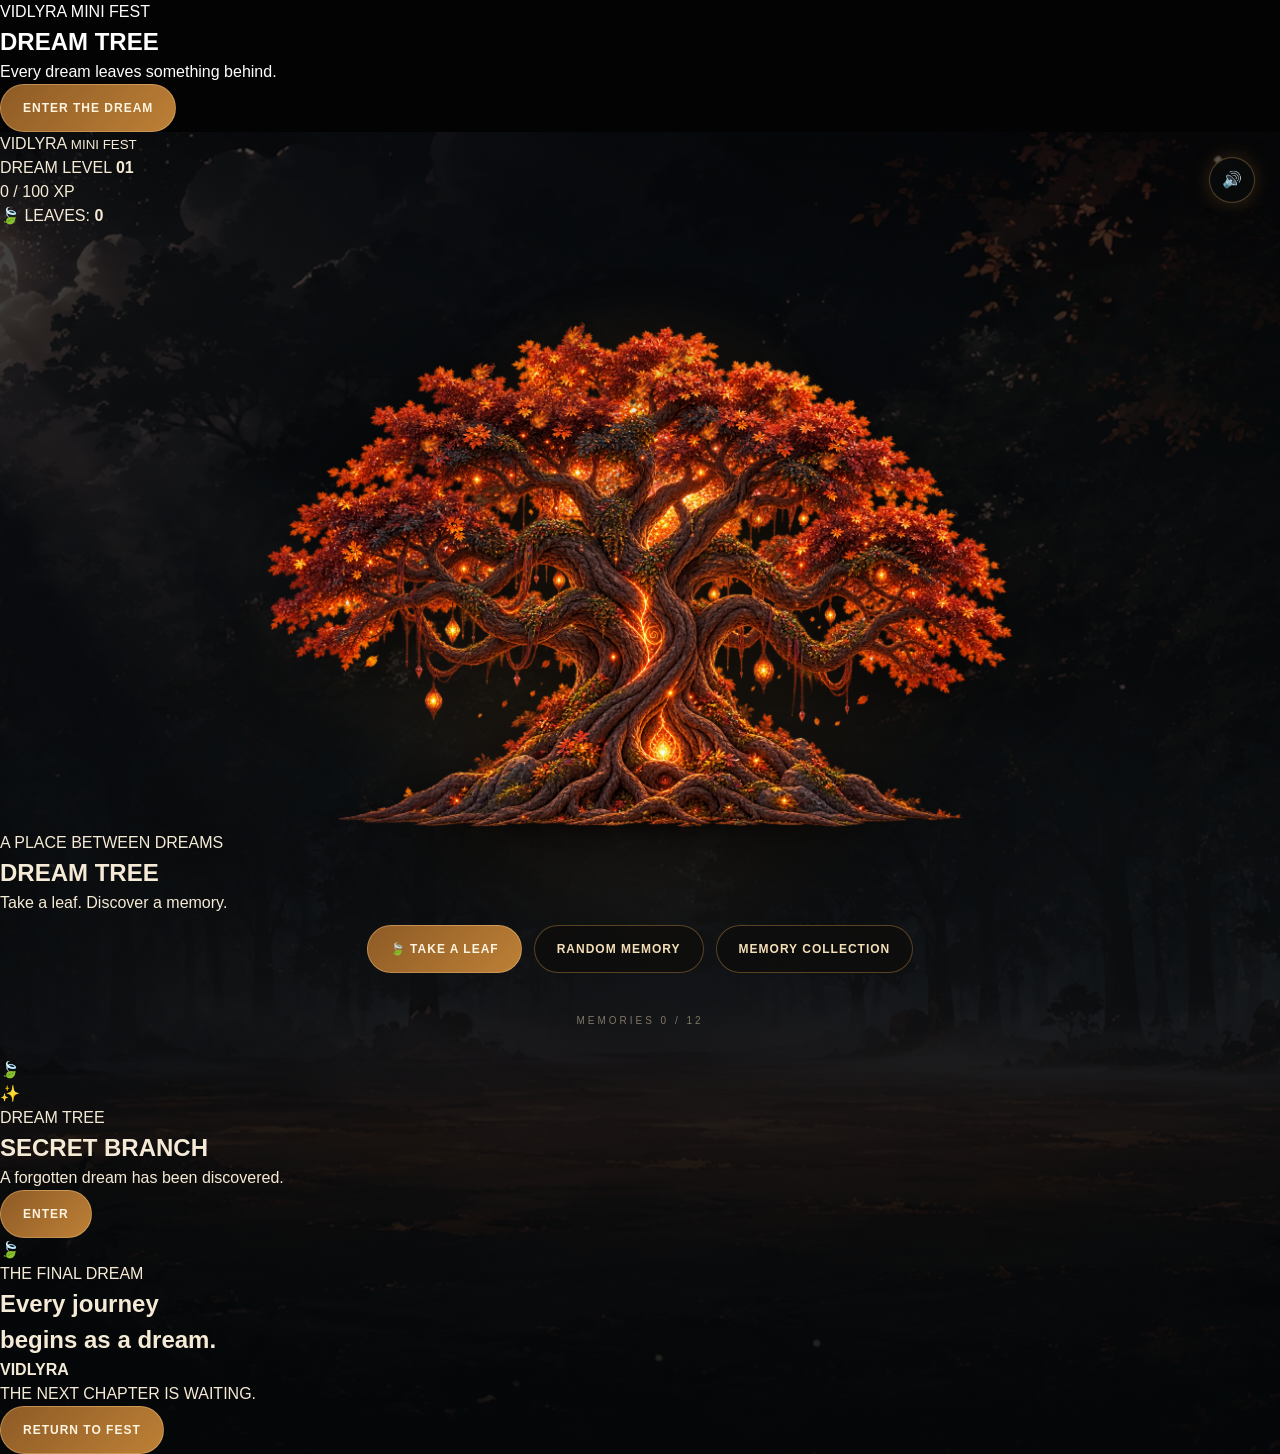
<file: index.html>
<!DOCTYPE html>
<html lang="en">

<head>

    <meta charset="UTF-8">

    <meta
        name="viewport"
        content="width=device-width, initial-scale=1.0"
    >

    <meta
        name="description"
        content="Vidlyra Mini Fest - Dream Tree"
    >

    <meta
        name="theme-color"
        content="#070b0d"
    >

    <title>
        Dream Tree | Vidlyra Mini Fest
    </title>


    <!-- ==================================================
         GLOBAL CSS
    ================================================== -->

    <link
        rel="stylesheet"
        href="css/style.css"
    >

    <!-- ==================================================
         DREAM TREE CSS
    ================================================== -->

    <link
        rel="stylesheet"
        href="css/dream-tree.css"
    >

</head>


<body>


<!-- ======================================================
     DREAM TREE INTRO
====================================================== -->

<section
    id="dreamIntro"
    class="dream-intro"
>

    <div class="intro-dark"></div>


    <div class="intro-content">

        <div class="festival-label">
            VIDLYRA MINI FEST
        </div>


        <h1>
            DREAM TREE
        </h1>


        <p>
            Every dream leaves something behind.
        </p>


        <button
            id="enterDreamBtn"
            class="dream-button primary"
            type="button"
        >
            ENTER THE DREAM
        </button>

    </div>

</section>



<!-- ======================================================
     DREAM TREE MAIN WORLD
====================================================== -->

<main
    id="dreamWorld"
    class="dream-tree-stage"
>


    <!-- ==================================================
         BACKGROUND
    ================================================== -->

    <div class="dream-tree-background">

        <img
            src="assets/dream-tree/images/forest-bg.png"
            alt=""
            class="dream-tree-bg-image"
        >

    </div>


    <div class="dream-tree-atmosphere"></div>


    <!-- ==================================================
         WORLD ATMOSPHERE
    ================================================== -->

    <div class="world-glow"></div>

    <div class="moon"></div>

    <div class="mist mist-one"></div>

    <div class="mist mist-two"></div>


    <!-- ==================================================
         PARTICLES
    ================================================== -->

    <div
        id="particles"
        class="dream-particles"
    ></div>


    <!-- ==================================================
         TOP HEADER
    ================================================== -->

    <header class="dream-header">

        <div class="vidlyra-brand">

            <span>
                VIDLYRA
            </span>

            <small>
                MINI FEST
            </small>

        </div>


        <button
            id="soundBtn"
            class="sound-button dream-audio-control"
            type="button"
            aria-label="Toggle sound"
        >
            🔊
        </button>

    </header>



    <!-- ==================================================
         PLAYER STATUS
    ================================================== -->

    <aside class="player-status">

        <div class="level-row">

            <span>
                DREAM LEVEL
            </span>

            <strong id="levelNumber">
                01
            </strong>

        </div>


        <div class="xp-bar">

            <div
                id="xpFill"
                class="xp-fill"
            ></div>

        </div>


        <div class="xp-text">

            <span id="xpText">
                0 / 100 XP
            </span>

        </div>


        <div class="leaf-counter">

            🍃 LEAVES:

            <strong id="leafCount">
                0
            </strong>

        </div>

    </aside>



    <!-- ==================================================
         DREAM TREE
    ================================================== -->

    <section
        class="dream-tree-wrapper"
        aria-label="Vidlyra Dream Tree"
    >

        <div class="dream-tree-glow"></div>


        <img
            src="assets/dream-tree/images/tree-main.png"
            alt="Vidlyra Dream Tree"
            class="dream-tree-image"
            draggable="false"
        >


        <!-- Leaves are created by dream-tree.js -->

        <div
            id="dreamLeaves"
            class="dream-tree-leaves"
        ></div>


        <div class="dream-tree-ground"></div>

    </section>



    <!-- ==================================================
         DREAM TREE HEADING
    ================================================== -->

    <section class="tree-interface">

        <div class="tree-heading">

            <span>
                A PLACE BETWEEN DREAMS
            </span>


            <h2>
                DREAM TREE
            </h2>


            <p>
                Take a leaf. Discover a memory.
            </p>

        </div>


        <div class="dream-tree-controls">

            <button
                id="takeLeafBtn"
                class="dream-button primary take-leaf-button"
                type="button"
            >

                <span class="leaf-icon">
                    🍃
                </span>

                <span>
                    TAKE A LEAF
                </span>

            </button>


            <button
                id="randomLeafButton"
                class="dream-button"
                type="button"
            >
                RANDOM MEMORY
            </button>


            <button
                id="collectionButton"
                class="dream-button"
                type="button"
            >
                MEMORY COLLECTION
            </button>

        </div>

    </section>



    <!-- ==================================================
         MEMORY COUNTER
    ================================================== -->

    <div
        id="memoryCounter"
        class="dream-memory-counter"
    >
        MEMORIES 0 / 12
    </div>



    <!-- ==================================================
         FALLING LEAF
    ================================================== -->

    <div
        id="fallingLeaf"
        class="falling-leaf"
        aria-hidden="true"
    >
        🍃
    </div>



    <!-- ==================================================
         MEMORY MODAL
    ================================================== -->

    <div
        id="leafModal"
        class="leaf-modal dream-memory-panel"
        aria-hidden="true"
    >

        <div class="modal-background"></div>


        <div
            class="leaf-card dream-memory-card"
            role="dialog"
            aria-modal="true"
            aria-labelledby="leafMessage"
        >


            <button
                id="closeModalBtn"
                class="close-modal dream-memory-close"
                type="button"
                aria-label="Close memory"
            >
                ×
            </button>


            <div class="large-leaf">
                🍃
            </div>


            <div
                id="leafType"
                class="leaf-type dream-memory-label"
            >
                MEMORY LEAF
            </div>


            <div
                id="leafNumber"
                class="leaf-number"
            >
                #01
            </div>


            <h2
                id="memoryTitle"
                class="dream-memory-title"
            >
                The First Spark
            </h2>


            <p
                id="leafMessage"
                class="leaf-message dream-memory-text"
            >
                Every story begins with one small idea.
            </p>


            <div
                id="xpReward"
                class="xp-reward"
            >
                +5 DREAM XP
            </div>


            <span
                id="memoryDate"
                class="dream-memory-date"
            >
                CHAPTER 01
            </span>


            <button
                id="anotherLeafBtn"
                class="another-leaf-button dream-button primary"
                type="button"
            >
                TAKE ANOTHER LEAF
            </button>

        </div>

    </div>



    <!-- ==================================================
         MEMORY COLLECTION
    ================================================== -->

    <aside
        class="dream-collection"
        aria-label="Memory collection"
    >

        <h3>
            Dream Collection
        </h3>


        <span
            id="collectionCount"
            class="dream-collection-count"
        >
            0 / 12
        </span>


        <div class="dream-collection-bar">

            <div
                id="collectionProgress"
                class="dream-collection-progress"
            ></div>

        </div>

    </aside>



    <!-- ==================================================
         SECRET BRANCH
    ================================================== -->

    <section
        id="secretNotice"
        class="secret-screen hidden"
    >

        <div class="secret-content">

            <div class="secret-symbol">
                ✨
            </div>


            <div class="secret-label">
                DREAM TREE
            </div>


            <h2>
                SECRET BRANCH
            </h2>


            <p>
                A forgotten dream has been discovered.
            </p>


            <button
                id="secretBtn"
                class="dream-button primary"
                type="button"
            >
                ENTER
            </button>

        </div>

    </section>



    <!-- ==================================================
         FINAL DREAM
    ================================================== -->

    <section
        id="finalDream"
        class="final-dream hidden"
    >

        <div class="final-content">

            <div class="final-leaf">
                🍃
            </div>


            <span class="final-label">
                THE FINAL DREAM
            </span>


            <h2>
                Every journey<br>
                begins as a dream.
            </h2>


            <div class="final-line"></div>


            <strong>
                VIDLYRA
            </strong>


            <p>
                THE NEXT CHAPTER IS WAITING.
            </p>


            <button
                id="returnBtn"
                class="dream-button primary"
                type="button"
            >
                RETURN TO FEST
            </button>

        </div>

    </section>



    <!-- ==================================================
         COMPLETION MESSAGE
    ================================================== -->

    <section
        class="dream-message"
        aria-hidden="true"
    >

        <div class="dream-message-card">

            <div class="final-leaf">
                ✨
            </div>


            <h2>
                The Dream Tree Remembers
            </h2>


            <p>
                You discovered every memory.
                The journey is now part of the tree.
            </p>


            <br>


            <button
                type="button"
                class="dream-button primary"
                data-close-message
            >
                CONTINUE
            </button>

        </div>

    </section>



    <!-- ==================================================
         LOADING
    ================================================== -->

    <div
        class="dream-tree-loading"
    >

        <div class="dream-tree-loading-text">
            ENTERING THE DREAM...
        </div>

    </div>


</main>



<!-- ======================================================
     AUDIO
====================================================== -->

<audio
    id="dreamMusic"
    loop
    preload="auto"
>

    <source
        src="assets/dream-tree/audio/dream-theme.mp3"
        type="audio/mpeg"
    >

</audio>


<audio
    id="leafSound"
    preload="auto"
>

    <source
        src="assets/dream-tree/audio/leaf-pickup.mp3"
        type="audio/mpeg"
    >

</audio>


<audio
    id="secretSound"
    preload="auto"
>

    <source
        src="assets/dream-tree/audio/secret-unlock.mp3"
        type="audio/mpeg"
    >

</audio>


<audio
    id="finalSound"
    preload="auto"
>

    <source
        src="assets/dream-tree/audio/final-dream.mp3"
        type="audio/mpeg"
    >

</audio>



<!-- ======================================================
     JAVASCRIPT
====================================================== -->

<script
    src="js/script.js"
    defer
></script>


<script
    src="js/dream-tree.js"
    defer
></script>


</body>

</html>
</file>
<file: css/style.css>
/* ============================================================
   VIDLYRA MINI FEST 2026
   GLOBAL STYLE
   File: css/style.css
   ============================================================ */


/* ============================================================
   1. ROOT VARIABLES
   ============================================================ */

:root {

    --vidlyra-black: #030303;

    --vidlyra-dark: #070707;

    --vidlyra-dark-2: #0d0d0d;

    --vidlyra-orange: #d86b24;

    --vidlyra-orange-light: #f0a15b;

    --vidlyra-orange-dark: #8f3d12;

    --vidlyra-white: #ffffff;

    --vidlyra-gray: #a7a7a7;

    --vidlyra-gray-dark: #666666;

    --vidlyra-border:
        rgba(255, 255, 255, 0.08);

    --vidlyra-glass:
        rgba(0, 0, 0, 0.55);

    --vidlyra-shadow:
        0 20px 60px rgba(0, 0, 0, 0.55);

    --vidlyra-radius: 6px;

    --vidlyra-transition:
        0.3s ease;

}


/* ============================================================
   2. RESET
   ============================================================ */

* {

    margin: 0;

    padding: 0;

    box-sizing: border-box;

}


html {

    scroll-behavior: smooth;

    scroll-padding-top: 80px;

}


body {

    margin: 0;

    min-height: 100vh;

    background:
        var(--vidlyra-black);

    color:
        var(--vidlyra-white);

    font-family:
        Arial,
        Helvetica,
        sans-serif;

    line-height: 1.5;

    overflow-x: hidden;

}


body.vidlyra-ready {

    opacity: 1;

}


img {

    max-width: 100%;

    height: auto;

    display: block;

}


button,
input,
textarea,
select {

    font: inherit;

}


button {

    cursor: pointer;

}


a {

    color: inherit;

    text-decoration: none;

}


ul,
ol {

    list-style: none;

}


/* ============================================================
   3. PAGE TRANSITION
   ============================================================ */

body {

    opacity: 0;

    transition:
        opacity 0.5s ease;

}


body.vidlyra-ready {

    opacity: 1;

}


/* ============================================================
   4. GLOBAL SELECTION
   ============================================================ */

::selection {

    background:
        var(--vidlyra-orange);

    color:
        #ffffff;

}


/* ============================================================
   5. SCROLLBAR
   ============================================================ */

::-webkit-scrollbar {

    width: 8px;

}


::-webkit-scrollbar-track {

    background:
        #030303;

}


::-webkit-scrollbar-thumb {

    background:
        #292929;

    border-radius: 20px;

}


::-webkit-scrollbar-thumb:hover {

    background:
        var(--vidlyra-orange);

}


/* ============================================================
   6. GLOBAL CONTAINER
   ============================================================ */

.vidlyra-container {

    width: min(
        1200px,
        calc(100% - 40px)
    );

    margin-left: auto;

    margin-right: auto;

}


/* ============================================================
   7. HEADER
   ============================================================ */

.fest-header {

    position: fixed;

    top: 0;

    left: 0;

    width: 100%;

    height: 72px;

    z-index: 1000;

    display: flex;

    align-items: center;

    justify-content: center;

    background:
        rgba(3, 3, 3, 0.35);

    border-bottom:
        1px solid transparent;

    transition:
        background var(--vidlyra-transition),
        border-color var(--vidlyra-transition),
        box-shadow var(--vidlyra-transition);

}


.fest-header.scrolled {

    background:
        rgba(3, 3, 3, 0.92);

    border-bottom:
        1px solid
        var(--vidlyra-border);

    box-shadow:
        0 10px 35px
        rgba(0, 0, 0, 0.35);

}


.fest-header-inner {

    width: min(
        1200px,
        calc(100% - 40px)
    );

    height: 100%;

    display: flex;

    align-items: center;

    justify-content: space-between;

}


/* ============================================================
   8. LOGO
   ============================================================ */

.vidlyra-logo {

    display: flex;

    flex-direction: column;

    justify-content: center;

    line-height: 1;

}


.vidlyra-logo-main {

    font-size: 22px;

    font-weight: 800;

    letter-spacing: 4px;

}


.vidlyra-logo-sub {

    margin-top: 5px;

    color:
        var(--vidlyra-orange-light);

    font-size: 7px;

    letter-spacing: 4px;

}


/* ============================================================
   9. DESKTOP NAVIGATION
   ============================================================ */

.fest-nav {

    display: flex;

    align-items: center;

    gap: 28px;

}


.fest-nav a {

    position: relative;

    color:
        #c8c8c8;

    font-size: 11px;

    font-weight: 600;

    letter-spacing: 1.5px;

    transition:
        color var(--vidlyra-transition);

}


.fest-nav a::after {

    content: "";

    position: absolute;

    left: 0;

    bottom: -7px;

    width: 0;

    height: 1px;

    background:
        var(--vidlyra-orange);

    transition:
        width var(--vidlyra-transition);

}


.fest-nav a:hover {

    color:
        #ffffff;

}


.fest-nav a:hover::after {

    width: 100%;

}


/* ============================================================
   10. MENU BUTTON
   ============================================================ */

#menuButton {

    display: none;

    width: 42px;

    height: 42px;

    border:
        1px solid
        var(--vidlyra-border);

    border-radius:
        var(--vidlyra-radius);

    background:
        rgba(0, 0, 0, 0.5);

    color:
        #ffffff;

}


/* ============================================================
   11. MOBILE MENU
   ============================================================ */

#mobileMenu {

    position: fixed;

    top: 72px;

    left: 0;

    width: 100%;

    padding: 20px;

    z-index: 999;

    background:
        rgba(3, 3, 3, 0.97);

    border-bottom:
        1px solid
        var(--vidlyra-border);

    transform:
        translateY(-120%);

    opacity: 0;

    pointer-events: none;

    transition:
        transform 0.35s ease,
        opacity 0.35s ease;

}


#mobileMenu.open {

    transform:
        translateY(0);

    opacity: 1;

    pointer-events: auto;

}


#mobileMenu a {

    display: block;

    padding: 14px 5px;

    color:
        #cccccc;

    border-bottom:
        1px solid
        var(--vidlyra-border);

    font-size: 12px;

    letter-spacing: 2px;

}


/* ============================================================
   12. HERO
   ============================================================ */

.vidlyra-hero {

    position: relative;

    min-height: 100vh;

    display: flex;

    align-items: center;

    overflow: hidden;

    background:
        #030303;

}


.hero-background {

    position: absolute;

    inset: 0;

    background:
        linear-gradient(
            90deg,
            rgba(0, 0, 0, 0.95) 0%,
            rgba(0, 0, 0, 0.55) 45%,
            rgba(0, 0, 0, 0.85) 100%
        );

}


.hero-image {

    position: absolute;

    inset: 0;

    width: 100%;

    height: 100%;

    object-fit: cover;

    opacity: 0.55;

}


.hero-content {

    position: relative;

    z-index: 5;

    width: min(
        1200px,
        calc(100% - 40px)
    );

    margin: auto;

    padding-top: 80px;

}


.hero-label {

    color:
        var(--vidlyra-orange-light);

    font-size: 10px;

    font-weight: 700;

    letter-spacing: 5px;

}


.hero-title {

    max-width: 800px;

    margin-top: 18px;

    font-size:
        clamp(
            45px,
            8vw,
            100px
        );

    line-height: 0.95;

    letter-spacing: -2px;

    font-weight: 800;

}


.hero-description {

    max-width: 580px;

    margin-top: 25px;

    color:
        #bcbcbc;

    font-size:
        clamp(
            14px,
            2vw,
            17px
        );

    line-height: 1.8;

}


.hero-buttons {

    display: flex;

    flex-wrap: wrap;

    gap: 12px;

    margin-top: 30px;

}


/* ============================================================
   13. GLOBAL BUTTONS
   ============================================================ */

.vidlyra-button {

    display: inline-flex;

    align-items: center;

    justify-content: center;

    min-height: 45px;

    padding:
        0 22px;

    border:
        1px solid
        var(--vidlyra-orange);

    border-radius:
        var(--vidlyra-radius);

    background:
        var(--vidlyra-orange);

    color:
        #ffffff;

    font-size: 11px;

    font-weight: 700;

    letter-spacing: 1.5px;

    transition:
        transform var(--vidlyra-transition),
        background var(--vidlyra-transition),
        box-shadow var(--vidlyra-transition);

}


.vidlyra-button:hover {

    transform:
        translateY(-3px);

    background:
        #ed7b2c;

    box-shadow:
        0 12px 30px
        rgba(216, 107, 36, 0.25);

}


.vidlyra-button.secondary {

    background:
        rgba(0, 0, 0, 0.45);

    border-color:
        rgba(255, 255, 255, 0.2);

}


.vidlyra-button.secondary:hover {

    background:
        rgba(255, 255, 255, 0.08);

    border-color:
        var(--vidlyra-orange);

}


/* ============================================================
   14. SECTIONS
   ============================================================ */

.vidlyra-section {

    position: relative;

    padding:
        100px 0;

    background:
        var(--vidlyra-black);

}


.vidlyra-section.dark {

    background:
        var(--vidlyra-dark);

}


.section-heading {

    max-width: 750px;

    margin:
        0 auto 55px;

    text-align: center;

}


.section-label {

    color:
        var(--vidlyra-orange-light);

    font-size: 9px;

    font-weight: 700;

    letter-spacing: 5px;

}


.section-title {

    margin-top: 12px;

    font-size:
        clamp(
            30px,
            5vw,
            55px
        );

    line-height: 1.1;

    letter-spacing: 3px;

}


.section-description {

    margin-top: 15px;

    color:
        var(--vidlyra-gray);

    font-size: 14px;

    line-height: 1.8;

}


/* ============================================================
   15. FEST CARDS
   ============================================================ */

.fest-grid {

    display: grid;

    grid-template-columns:
        repeat(
            3,
            1fr
        );

    gap: 20px;

}


.fest-card {

    position: relative;

    min-height: 250px;

    padding: 25px;

    overflow: hidden;

    background:
        linear-gradient(
            145deg,
            #111111,
            #070707
        );

    border:
        1px solid
        var(--vidlyra-border);

    border-radius:
        var(--vidlyra-radius);

    transition:
        transform var(--vidlyra-transition),
        border-color var(--vidlyra-transition),
        box-shadow var(--vidlyra-transition);

}


.fest-card:hover {

    transform:
        translateY(-6px);

    border-color:
        rgba(216, 107, 36, 0.45);

    box-shadow:
        var(--vidlyra-shadow);

}


.fest-card-number {

    color:
        var(--vidlyra-orange-light);

    font-size: 10px;

    letter-spacing: 3px;

}


.fest-card h3 {

    margin-top: 15px;

    font-size: 22px;

    letter-spacing: 1px;

}


.fest-card p {

    margin-top: 12px;

    color:
        var(--vidlyra-gray);

    font-size: 13px;

    line-height: 1.7;

}


/* ============================================================
   16. FEST CARD IMAGE
   ============================================================ */

.fest-card-image {

    width: 100%;

    height: 180px;

    object-fit: cover;

    margin-bottom: 20px;

    border-radius:
        4px;

}


.fest-card-image-wrapper {

    position: relative;

    overflow: hidden;

}


.fest-card-image-wrapper img {

    transition:
        transform 0.5s ease;

}


.fest-card:hover
.fest-card-image-wrapper img {

    transform:
        scale(1.05);

}


/* ============================================================
   17. COUNTDOWN
   ============================================================ */

.countdown {

    display: flex;

    justify-content: center;

    flex-wrap: wrap;

    gap: 12px;

}


.countdown-item {

    min-width: 90px;

    padding:
        18px 14px;

    text-align: center;

    background:
        rgba(255, 255, 255, 0.025);

    border:
        1px solid
        var(--vidlyra-border);

}


.countdown-item strong {

    display: block;

    font-size: 30px;

    line-height: 1;

}


.countdown-item span {

    display: block;

    margin-top: 8px;

    color:
        var(--vidlyra-orange-light);

    font-size: 8px;

    letter-spacing: 2px;

}


/* ============================================================
   18. DREAM TREE ENTRY CARD
   ============================================================ */

.dream-tree-entry {

    position: relative;

    min-height: 400px;

    display: flex;

    align-items: center;

    justify-content: center;

    text-align: center;

    overflow: hidden;

    background:
        linear-gradient(
            rgba(0, 0, 0, 0.3),
            rgba(0, 0, 0, 0.85)
        ),
        url("../assets/dream-tree/images/forest-bg.png")
        center / cover no-repeat;

    border:
        1px solid
        var(--vidlyra-border);

}


.dream-tree-entry-content {

    position: relative;

    z-index: 2;

    padding: 30px;

}


.dream-tree-entry h2 {

    font-size:
        clamp(
            35px,
            6vw,
            65px
        );

    letter-spacing: 5px;

}


.dream-tree-entry p {

    max-width: 500px;

    margin:
        15px auto 0;

    color:
        #bbbbbb;

}


/* ============================================================
   19. LIBRARY
   ============================================================ */

.library-grid {

    display: grid;

    grid-template-columns:
        repeat(
            4,
            1fr
        );

    gap: 18px;

}


.library-card {

    overflow: hidden;

    background:
        #0a0a0a;

    border:
        1px solid
        var(--vidlyra-border);

    transition:
        transform var(--vidlyra-transition),
        border-color var(--vidlyra-transition);

}


.library-card:hover {

    transform:
        translateY(-5px);

    border-color:
        rgba(216, 107, 36, 0.4);

}


.library-card img {

    width: 100%;

    aspect-ratio: 16 / 9;

    object-fit: cover;

}


.library-card-content {

    padding: 18px;

}


.library-card-content h3 {

    font-size: 16px;

}


.library-card-content p {

    margin-top: 7px;

    color:
        var(--vidlyra-gray);

    font-size: 12px;

}


/* ============================================================
   20. NEWS
   ============================================================ */

.news-list {

    display: grid;

    gap: 12px;

}


.news-item {

    display: flex;

    align-items: center;

    justify-content: space-between;

    gap: 20px;

    padding: 20px;

    background:
        rgba(255, 255, 255, 0.025);

    border:
        1px solid
        var(--vidlyra-border);

    transition:
        background var(--vidlyra-transition),
        border-color var(--vidlyra-transition);

}


.news-item:hover {

    background:
        rgba(216, 107, 36, 0.05);

    border-color:
        rgba(216, 107, 36, 0.3);

}


.news-date {

    color:
        var(--vidlyra-orange-light);

    font-size: 10px;

    letter-spacing: 2px;

    white-space: nowrap;

}


.news-title {

    flex: 1;

    font-size: 14px;

}


/* ============================================================
   21. FAQ
   ============================================================ */

.faq-list {

    max-width: 850px;

    margin:
        0 auto;

}


.faq-item {

    border-bottom:
        1px solid
        var(--vidlyra-border);

}


.faq-question {

    width: 100%;

    padding:
        20px 5px;

    border: 0;

    background:
        transparent;

    color:
        #ffffff;

    text-align: left;

    font-size: 14px;

    font-weight: 700;

}


.faq-answer {

    max-height: 0;

    overflow: hidden;

    color:
        var(--vidlyra-gray);

    font-size: 13px;

    line-height: 1.8;

    transition:
        max-height 0.4s ease;

}


.faq-item.open
.faq-answer {

    max-height: 300px;

    padding:
        0 5px 20px;

}


/* ============================================================
   22. FOOTER
   ============================================================ */

.vidlyra-footer {

    padding:
        60px 0 30px;

    background:
        #020202;

    border-top:
        1px solid
        var(--vidlyra-border);

}


.footer-grid {

    display: grid;

    grid-template-columns:
        2fr
        1fr
        1fr
        1fr;

    gap: 40px;

}


.footer-brand {

    max-width: 350px;

}


.footer-brand h2 {

    letter-spacing: 5px;

}


.footer-brand p {

    margin-top: 15px;

    color:
        var(--vidlyra-gray);

    font-size: 12px;

    line-height: 1.8;

}


.footer-column h3 {

    margin-bottom: 15px;

    color:
        var(--vidlyra-orange-light);

    font-size: 10px;

    letter-spacing: 3px;

}


.footer-column a {

    display: block;

    margin-bottom: 10px;

    color:
        #999999;

    font-size: 12px;

    transition:
        color var(--vidlyra-transition);

}


.footer-column a:hover {

    color:
        #ffffff;

}


.footer-bottom {

    display: flex;

    align-items: center;

    justify-content: space-between;

    gap: 20px;

    margin-top: 45px;

    padding-top: 20px;

    border-top:
        1px solid
        var(--vidlyra-border);

    color:
        #666666;

    font-size: 10px;

}


/* ============================================================
   23. BACK TO TOP
   ============================================================ */

#backToTop {

    position: fixed;

    right: 25px;

    bottom: 25px;

    z-index: 900;

    width: 44px;

    height: 44px;

    border:
        1px solid
        var(--vidlyra-border);

    border-radius:
        50%;

    background:
        rgba(0, 0, 0, 0.8);

    color:
        #ffffff;

    opacity: 0;

    visibility: hidden;

    transform:
        translateY(15px);

    transition:
        opacity var(--vidlyra-transition),
        visibility var(--vidlyra-transition),
        transform var(--vidlyra-transition);

}


#backToTop.visible {

    opacity: 1;

    visibility: visible;

    transform:
        translateY(0);

}


#backToTop:hover {

    border-color:
        var(--vidlyra-orange);

    color:
        var(--vidlyra-orange-light);

}


/* ============================================================
   24. REVEAL ANIMATION
   ============================================================ */

[data-reveal] {

    opacity: 0;

    transform:
        translateY(30px);

    transition:
        opacity 0.7s ease,
        transform 0.7s ease;

}


[data-reveal].revealed {

    opacity: 1;

    transform:
        translateY(0);

}


/* ============================================================
   25. IMAGE ERROR
   ============================================================ */

.image-error {

    opacity: 0.25;

    filter:
        grayscale(1);

}


/* ============================================================
   26. NOTIFICATION
   ============================================================ */

#vidlyraNotification {

    transition:
        opacity 0.3s ease;

}


/* ============================================================
   27. LIGHT THEME
   ============================================================ */

body.light-theme {

    background:
        #f4f4f4;

    color:
        #111111;

}


body.light-theme
.vidlyra-section {

    background:
        #f4f4f4;

}


body.light-theme
.vidlyra-section.dark {

    background:
        #e9e9e9;

}


/* ============================================================
   28. RESPONSIVE TABLET
   ============================================================ */

@media (
    max-width: 950px
) {

    .fest-nav {

        display: none;

    }


    #menuButton {

        display: block;

    }


    .fest-grid {

        grid-template-columns:
            repeat(
                2,
                1fr
            );

    }


    .library-grid {

        grid-template-columns:
            repeat(
                2,
                1fr
            );

    }


    .footer-grid {

        grid-template-columns:
            repeat(
                2,
                1fr
            );

    }

}


/* ============================================================
   29. RESPONSIVE MOBILE
   ============================================================ */

@media (
    max-width: 650px
) {

    .vidlyra-container {

        width:
            calc(100% - 30px);

    }


    .fest-header-inner {

        width:
            calc(100% - 30px);

    }


    .hero-content {

        width:
            calc(100% - 30px);

    }


    .vidlyra-section {

        padding:
            70px 0;

    }


    .hero-title {

        font-size:
            clamp(
                42px,
                14vw,
                70px
            );

    }


    .hero-description {

        font-size: 13px;

    }


    .hero-buttons {

        flex-direction:
            column;

        align-items:
            flex-start;

    }


    .vidlyra-button {

        width: 100%;

    }


    .fest-grid {

        grid-template-columns:
            1fr;

    }


    .library-grid {

        grid-template-columns:
            1fr;

    }


    .footer-grid {

        grid-template-columns:
            1fr;

        gap: 30px;

    }


    .footer-bottom {

        flex-direction:
            column;

        align-items:
            flex-start;

    }


    .news-item {

        flex-direction:
            column;

        align-items:
            flex-start;

    }


    .countdown-item {

        min-width: 70px;

    }


    .countdown-item strong {

        font-size: 23px;

    }


    #backToTop {

        right: 15px;

        bottom: 15px;

    }

}


/* ============================================================
   30. REDUCED MOTION
   ============================================================ */

@media (
    prefers-reduced-motion: reduce
) {

    html {

        scroll-behavior:
            auto;

    }


    *,
    *::before,
    *::after {

        animation-duration:
            0.01ms !important;

        animation-iteration-count:
            1 !important;

        transition-duration:
            0.01ms !important;

    }

}
</file>
<file: css/dream-tree.css>
/* ============================================================
   VIDLYRA MINI FEST 2026
   DREAM TREE
   File: css/dream-tree.css
   ============================================================ */


/* ============================================================
   1. DREAM TREE STAGE
   ============================================================ */

.dream-tree-stage {
    position: relative;
    width: 100%;
    min-height: 100vh;
    overflow: hidden;

    background:
        #070b0d;

    color: #f5ead5;

    isolation: isolate;
}


/* ============================================================
   2. BACKGROUND
   ============================================================ */

.dream-tree-background {
    position: absolute;
    inset: 0;

    z-index: -5;

    overflow: hidden;
}


.dream-tree-bg-image {
    width: 100%;
    height: 100%;

    object-fit: cover;

    opacity: 0.78;

    filter:
        brightness(0.48)
        saturate(0.75);

    transform:
        scale(1.04);
}


/* ============================================================
   3. ATMOSPHERE
   ============================================================ */

.dream-tree-atmosphere {
    position: absolute;
    inset: 0;

    z-index: -4;

    pointer-events: none;

    background:
        radial-gradient(
            circle at 50% 38%,
            rgba(188, 125, 45, 0.18),
            transparent 32%
        ),

        linear-gradient(
            to bottom,
            rgba(3, 7, 9, 0.2),
            rgba(3, 6, 8, 0.72)
        );
}


/* ============================================================
   4. HEADER
   ============================================================ */

.dream-tree-heading {
    position: relative;

    z-index: 5;

    text-align: center;

    padding:
        70px 20px 20px;
}


.dream-tree-eyebrow {
    display: block;

    margin-bottom: 10px;

    font-size: 11px;

    letter-spacing: 4px;

    color:
        rgba(229, 166, 80, 0.85);

    font-weight: 700;
}


.dream-tree-title {
    margin: 0;

    font-size:
        clamp(42px, 7vw, 82px);

    line-height: 0.95;

    font-weight: 800;

    letter-spacing: -2px;

    color: #f4dfb7;

    text-shadow:
        0 0 25px rgba(190, 125, 45, 0.22);
}


.dream-tree-subtitle {
    margin:
        18px auto 0;

    max-width: 520px;

    color:
        rgba(245, 234, 213, 0.68);

    font-size:
        clamp(14px, 2vw, 17px);

    line-height: 1.6;
}


/* ============================================================
   5. TREE WRAPPER
   ============================================================ */

.dream-tree-wrapper {
    position: relative;

    width:
        min(850px, 95vw);

    height:
        min(650px, 67vh);

    margin:
        0 auto;

    z-index: 2;
}


/* ============================================================
   6. TREE
   ============================================================ */

.dream-tree-image {
    position: absolute;

    left: 50%;
    bottom: 0;

    width:
        min(760px, 90vw);

    max-height: 100%;

    transform:
        translateX(-50%);

    object-fit: contain;

    user-select: none;

    pointer-events: none;

    filter:
        drop-shadow(
            0 15px 35px
            rgba(0, 0, 0, 0.65)
        );

    z-index: 2;
}


/* ============================================================
   7. TREE GLOW
   ============================================================ */

.dream-tree-glow {
    position: absolute;

    left: 50%;
    top: 40%;

    width: 55%;
    height: 55%;

    transform:
        translate(-50%, -50%);

    border-radius: 50%;

    background:
        radial-gradient(
            circle,
            rgba(205, 145, 61, 0.16),
            transparent 68%
        );

    filter:
        blur(18px);

    pointer-events: none;

    z-index: 1;

    animation:
        dreamGlow 5s ease-in-out infinite;
}


@keyframes dreamGlow {

    0%,
    100% {
        opacity: 0.45;
        transform:
            translate(-50%, -50%)
            scale(0.92);
    }

    50% {
        opacity: 0.85;
        transform:
            translate(-50%, -50%)
            scale(1.08);
    }

}


/* ============================================================
   8. LEAF CONTAINER
   ============================================================ */

.dream-tree-leaves {
    position: absolute;

    inset: 0;

    z-index: 5;

    pointer-events: none;
}


/* ============================================================
   9. INDIVIDUAL LEAF
   ============================================================ */

.dream-leaf {
    position: absolute;

    width: 48px;
    height: 48px;

    padding: 5px;

    border: 0;

    background:
        transparent;

    cursor: pointer;

    pointer-events: auto;

    transform:
        translate(-50%, -50%)
        rotate(var(--leaf-rotation));

    transition:
        transform 0.35s ease,
        filter 0.35s ease,
        opacity 0.35s ease;

    animation:
        dreamLeafFloat
        var(--leaf-duration)
        ease-in-out
        infinite;
}


.dream-leaf img {
    width: 100%;
    height: 100%;

    object-fit: contain;

    display: block;

    filter:
        drop-shadow(
            0 3px 8px
            rgba(0, 0, 0, 0.65)
        );

    transition:
        filter 0.3s ease,
        transform 0.3s ease;
}


.dream-leaf:hover {
    transform:
        translate(-50%, -50%)
        scale(1.3)
        rotate(0deg);

    z-index: 20;
}


.dream-leaf:hover img {
    filter:
        drop-shadow(
            0 0 12px
            rgba(230, 164, 77, 0.75)
        );
}


.dream-leaf.selected {
    transform:
        translate(-50%, -50%)
        scale(1.45)
        rotate(0deg);

    z-index: 30;
}


.dream-leaf.selected img {
    filter:
        drop-shadow(
            0 0 22px
            rgba(240, 183, 91, 0.95)
        );
}


.dream-leaf.collected {
    opacity: 0.72;
}


@keyframes dreamLeafFloat {

    0% {
        margin-top: -4px;
    }

    50% {
        margin-top: 5px;
    }

    100% {
        margin-top: -4px;
    }

}


/* ============================================================
   10. GROUND
   ============================================================ */

.dream-tree-ground {
    position: absolute;

    left: 50%;
    bottom: -2%;

    width: 65%;
    height: 80px;

    transform:
        translateX(-50%);

    border-radius: 50%;

    background:
        radial-gradient(
            ellipse,
            rgba(0, 0, 0, 0.7),
            transparent 70%
        );

    filter:
        blur(5px);

    z-index: 1;

    pointer-events: none;
}


/* ============================================================
   11. PARTICLES
   ============================================================ */

.dream-particles {
    position: absolute;

    inset: 0;

    z-index: 6;

    pointer-events: none;

    overflow: hidden;
}


.dream-particle {
    position: absolute;

    width: 3px;
    height: 3px;

    border-radius: 50%;

    background:
        rgba(231, 180, 101, 0.65);

    box-shadow:
        0 0 8px
        rgba(231, 180, 101, 0.35);

    animation:
        dreamParticle
        var(--particle-duration)
        linear
        infinite;

    opacity: 0;
}


@keyframes dreamParticle {

    0% {
        opacity: 0;

        transform:
            translate3d(
                0,
                30px,
                0
            );
    }

    20% {
        opacity: 0.7;
    }

    80% {
        opacity: 0.4;
    }

    100% {
        opacity: 0;

        transform:
            translate3d(
                var(--particle-x),
                -180px,
                0
            );
    }

}


/* ============================================================
   12. CONTROLS
   ============================================================ */

.dream-tree-controls {
    position: relative;

    z-index: 10;

    display: flex;

    justify-content: center;

    align-items: center;

    gap: 12px;

    flex-wrap: wrap;

    padding:
        10px 20px 40px;
}


.dream-button {
    min-height: 48px;

    padding:
        0 22px;

    border:
        1px solid
        rgba(226, 166, 78, 0.35);

    border-radius: 999px;

    background:
        rgba(15, 14, 12, 0.78);

    color:
        #f4dfb7;

    font-size: 12px;

    font-weight: 700;

    letter-spacing: 1px;

    cursor: pointer;

    backdrop-filter:
        blur(12px);

    transition:
        0.3s ease;
}


.dream-button:hover {
    transform:
        translateY(-3px);

    border-color:
        rgba(226, 166, 78, 0.75);

    background:
        rgba(35, 27, 18, 0.9);

    box-shadow:
        0 10px 30px
        rgba(0, 0, 0, 0.35);
}


.dream-button.primary {
    background:
        linear-gradient(
            135deg,
            #8e5b26,
            #bd8036
        );

    border-color:
        rgba(255, 215, 148, 0.35);

    color:
        #fff4df;
}


/* ============================================================
   13. AUDIO BUTTON
   ============================================================ */

.dream-audio-control {
    position: absolute;

    top: 25px;
    right: 25px;

    z-index: 20;

    width: 46px;
    height: 46px;

    border:
        1px solid
        rgba(229, 172, 89, 0.35);

    border-radius: 50%;

    background:
        rgba(10, 12, 12, 0.72);

    color: #f5dfb7;

    cursor: pointer;

    backdrop-filter:
        blur(10px);

    transition:
        0.3s ease;
}


.dream-audio-control:hover {
    transform:
        scale(1.08);

    border-color:
        rgba(229, 172, 89, 0.8);
}


.dream-audio-control.playing {
    box-shadow:
        0 0 20px
        rgba(209, 150, 65, 0.22);
}


/* ============================================================
   14. MEMORY COUNTER
   ============================================================ */

.dream-memory-counter {
    position: relative;

    z-index: 10;

    text-align: center;

    padding:
        0 20px 30px;

    font-size: 10px;

    letter-spacing: 3px;

    color:
        rgba(245, 224, 187, 0.48);
}


/* ============================================================
   15. MEMORY PANEL
   ============================================================ */

.dream-memory-panel {
    position: fixed;

    inset: 0;

    z-index: 100;

    display: flex;

    justify-content: center;

    align-items: center;

    padding: 20px;

    background:
        rgba(2, 5, 6, 0.78);

    backdrop-filter:
        blur(12px);

    opacity: 0;

    visibility: hidden;

    pointer-events: none;

    transition:
        opacity 0.35s ease,
        visibility 0.35s ease;
}


.dream-memory-panel.open {
    opacity: 1;

    visibility: visible;

    pointer-events: auto;
}


/* ============================================================
   16. MEMORY CARD
   ============================================================ */

.dream-memory-card {
    position: relative;

    width:
        min(620px, 100%);

    padding:
        42px 35px;

    border:
        1px solid
        rgba(225, 169, 88, 0.28);

    border-radius: 24px;

    background:
        linear-gradient(
            145deg,
            rgba(30, 25, 19, 0.97),
            rgba(11, 14, 14, 0.97)
        );

    box-shadow:
        0 30px 100px
        rgba(0, 0, 0, 0.65);

    transform:
        translateY(25px)
        scale(0.96);

    transition:
        transform 0.4s ease;
}


.dream-memory-panel.open
.dream-memory-card {
    transform:
        translateY(0)
        scale(1);
}


/* ============================================================
   17. MEMORY LABEL
   ============================================================ */

.dream-memory-label {
    display: inline-block;

    margin-bottom: 12px;

    padding:
        6px 10px;

    border:
        1px solid
        rgba(223, 165, 79, 0.25);

    border-radius: 999px;

    font-size: 9px;

    letter-spacing: 2px;

    color:
        rgba(232, 182, 101, 0.8);
}


/* ============================================================
   18. MEMORY TITLE
   ============================================================ */

.dream-memory-title {
    margin:
        0 0 16px;

    font-size:
        clamp(30px, 5vw, 48px);

    line-height: 1.05;

    color:
        #f4dfb7;
}


/* ============================================================
   19. MEMORY TEXT
   ============================================================ */

.dream-memory-text {
    margin: 0;

    color:
        rgba(245, 234, 213, 0.72);

    font-size: 16px;

    line-height: 1.8;
}


/* ============================================================
   20. MEMORY DATE
   ============================================================ */

.dream-memory-date {
    display: block;

    margin-top: 25px;

    padding-top: 18px;

    border-top:
        1px solid
        rgba(255, 255, 255, 0.08);

    color:
        rgba(245, 222, 178, 0.45);

    font-size: 10px;

    letter-spacing: 3px;
}


/* ============================================================
   21. CLOSE BUTTON
   ============================================================ */

.dream-memory-close {
    position: absolute;

    top: 18px;
    right: 18px;

    width: 38px;
    height: 38px;

    border:
        1px solid
        rgba(255, 255, 255, 0.12);

    border-radius: 50%;

    background:
        rgba(255, 255, 255, 0.04);

    color:
        rgba(255, 255, 255, 0.7);

    cursor: pointer;

    transition:
        0.25s ease;
}


.dream-memory-close:hover {
    background:
        rgba(255, 255, 255, 0.1);

    color:
        #fff;

    transform:
        rotate(90deg);
}


/* ============================================================
   22. COLLECTION PANEL
   ============================================================ */

.dream-collection {
    position: fixed;

    right: 20px;
    bottom: 20px;

    z-index: 80;

    width:
        min(320px, calc(100vw - 40px));

    padding: 22px;

    border:
        1px solid
        rgba(225, 169, 88, 0.25);

    border-radius: 18px;

    background:
        rgba(12, 14, 14, 0.94);

    backdrop-filter:
        blur(15px);

    box-shadow:
        0 20px 60px
        rgba(0, 0, 0, 0.45);

    opacity: 0;

    visibility: hidden;

    transform:
        translateY(15px);

    transition:
        0.3s ease;
}


.dream-collection.open {
    opacity: 1;

    visibility: visible;

    transform:
        translateY(0);
}


.dream-collection h3 {
    margin:
        0 0 12px;

    color:
        #f2ddb8;

    font-size: 18px;
}


.dream-collection-count {
    display: block;

    margin-bottom: 12px;

    color:
        rgba(245, 230, 202, 0.6);

    font-size: 12px;
}


.dream-collection-bar {
    width: 100%;
    height: 5px;

    overflow: hidden;

    border-radius: 99px;

    background:
        rgba(255, 255, 255, 0.08);
}


.dream-collection-progress {
    width: 0%;
    height: 100%;

    border-radius: inherit;

    background:
        linear-gradient(
            90deg,
            #825322,
            #d29a4d
        );

    transition:
        width 0.5s ease;
}


/* ============================================================
   23. COMPLETED STATE
   ============================================================ */

.dream-tree-stage.completed
.dream-tree-glow {
    background:
        radial-gradient(
            circle,
            rgba(216, 158, 70, 0.28),
            transparent 68%
        );
}


.dream-tree-stage.completed
.dream-tree-image {
    filter:
        drop-shadow(
            0 0 35px
            rgba(221, 167, 85, 0.22)
        );
}


/* ============================================================
   24. COMPLETION MESSAGE
   ============================================================ */

.dream-message {
    position: fixed;

    inset: 0;

    z-index: 150;

    display: flex;

    align-items: center;

    justify-content: center;

    padding: 20px;

    background:
        rgba(2, 5, 6, 0.8);

    backdrop-filter:
        blur(10px);

    opacity: 0;

    visibility: hidden;

    pointer-events: none;

    transition:
        0.35s ease;
}


.dream-message.visible {
    opacity: 1;

    visibility: visible;

    pointer-events: auto;
}


.dream-message-card {
    width:
        min(520px, 100%);

    padding: 40px 30px;

    text-align: center;

    border:
        1px solid
        rgba(222, 165, 83, 0.3);

    border-radius: 24px;

    background:
        rgba(18, 18, 16, 0.97);
}


.dream-message-card h2 {
    margin:
        0 0 15px;

    color:
        #f3dfbc;
}


.dream-message-card p {
    margin: 0;

    color:
        rgba(245, 234, 213, 0.65);

    line-height: 1.7;
}


/* ============================================================
   25. LOADING
   ============================================================ */

.dream-tree-loading {
    position: fixed;

    inset: 0;

    z-index: 999;

    display: flex;

    align-items: center;

    justify-content: center;

    background:
        #070b0d;

    transition:
        opacity 0.5s ease,
        visibility 0.5s ease;
}


.dream-tree-loading.hidden {
    opacity: 0;

    visibility: hidden;

    pointer-events: none;
}


.dream-tree-loading-text {
    color:
        rgba(245, 224, 187, 0.7);

    font-size: 11px;

    letter-spacing: 4px;

    animation:
        dreamLoadingPulse
        1.5s ease-in-out infinite;
}


@keyframes dreamLoadingPulse {

    0%,
    100% {
        opacity: 0.35;
    }

    50% {
        opacity: 1;
    }

}


/* ============================================================
   26. MOBILE
   ============================================================ */

@media (max-width: 700px) {

    .dream-tree-heading {
        padding-top: 55px;
    }


    .dream-tree-title {
        letter-spacing: -1px;
    }


    .dream-tree-wrapper {

        width: 100vw;

        height: 58vh;

        min-height: 470px;

    }


    .dream-tree-image {

        width:
            115vw;

        max-width:
            700px;

    }


    .dream-leaf {

        width: 39px;

        height: 39px;

    }


    .dream-audio-control {

        top: 15px;

        right: 15px;

    }


    .dream-memory-card {

        padding:
            35px 24px;

        border-radius: 20px;

    }


    .dream-memory-text {

        font-size: 14px;

        line-height: 1.7;

    }


    .dream-tree-controls {

        padding-bottom: 25px;

    }


    .dream-button {

        width:
            calc(100vw - 50px);

        max-width: 360px;

    }

}


/* ============================================================
   27. REDUCED MOTION
   ============================================================ */

@media (prefers-reduced-motion: reduce) {

    .dream-leaf,
    .dream-tree-glow,
    .dream-particle,
    .dream-tree-loading-text {

        animation: none !important;

    }

    *,
    *::before,
    *::after {

        scroll-behavior: auto !important;

        transition-duration:
            0.01ms !important;

    }

}
</file>
